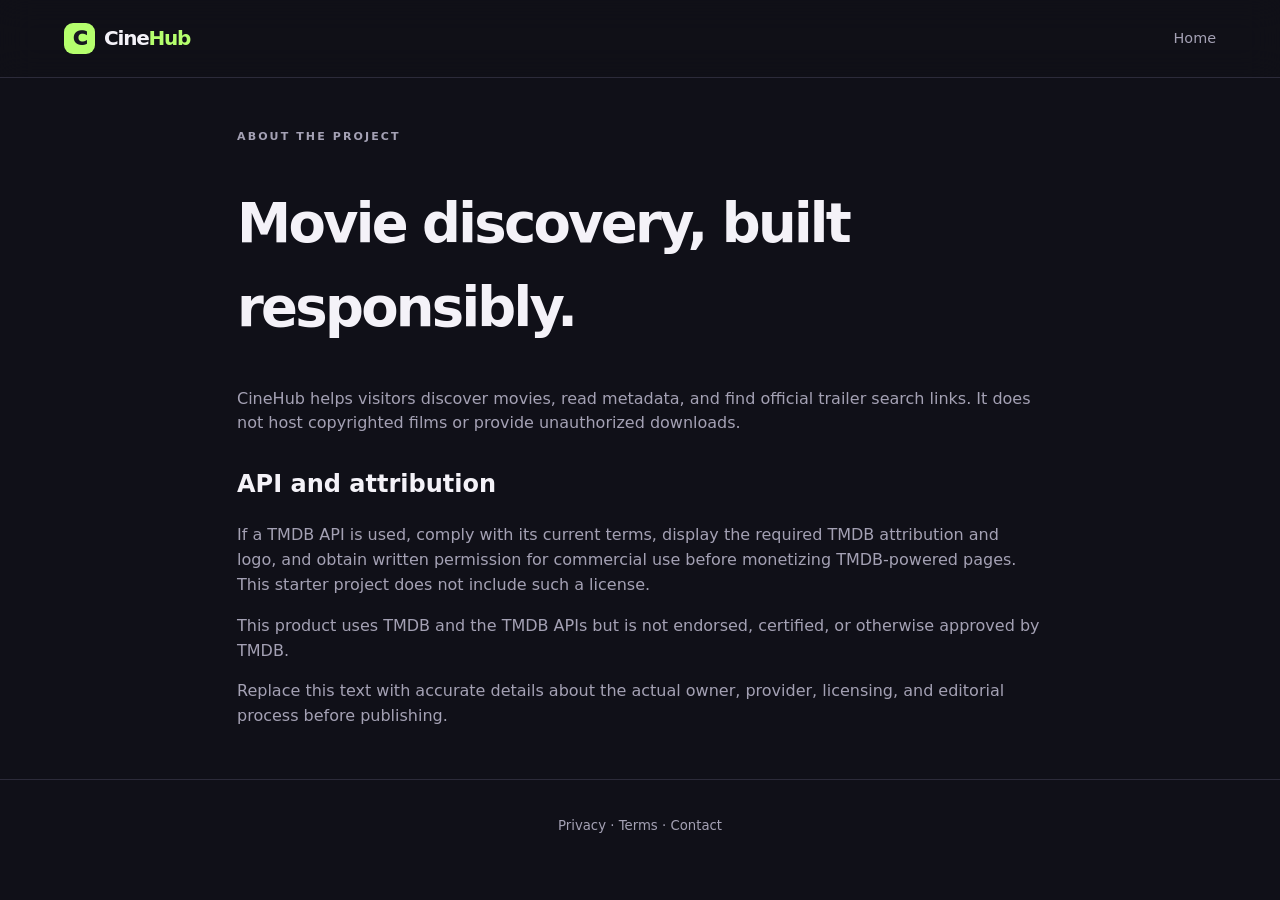
<file: about.html>
<!doctype html><html lang="en"><head><meta charset="utf-8"><meta name="viewport" content="width=device-width,initial-scale=1"><title>About CineHub</title><link rel="stylesheet" href="styles.css"></head><body><header class="site-header"><a class="brand" href="./"><span class="brand-mark">C</span>Cine<span>Hub</span></a><nav><a href="./">Home</a></nav></header><main class="page-content"><p class="eyebrow">ABOUT THE PROJECT</p><h1>Movie discovery, built responsibly.</h1><p>CineHub helps visitors discover movies, read metadata, and find official trailer search links. It does not host copyrighted films or provide unauthorized downloads.</p><h2>API and attribution</h2><p>If a TMDB API is used, comply with its current terms, display the required TMDB attribution and logo, and obtain written permission for commercial use before monetizing TMDB-powered pages. This starter project does not include such a license.</p><p>This product uses TMDB and the TMDB APIs but is not endorsed, certified, or otherwise approved by TMDB.</p><p>Replace this text with accurate details about the actual owner, provider, licensing, and editorial process before publishing.</p></main><footer class="site-footer"><a href="privacy.html">Privacy</a> · <a href="terms.html">Terms</a> · <a href="contact.html">Contact</a></footer></body></html>
</file>
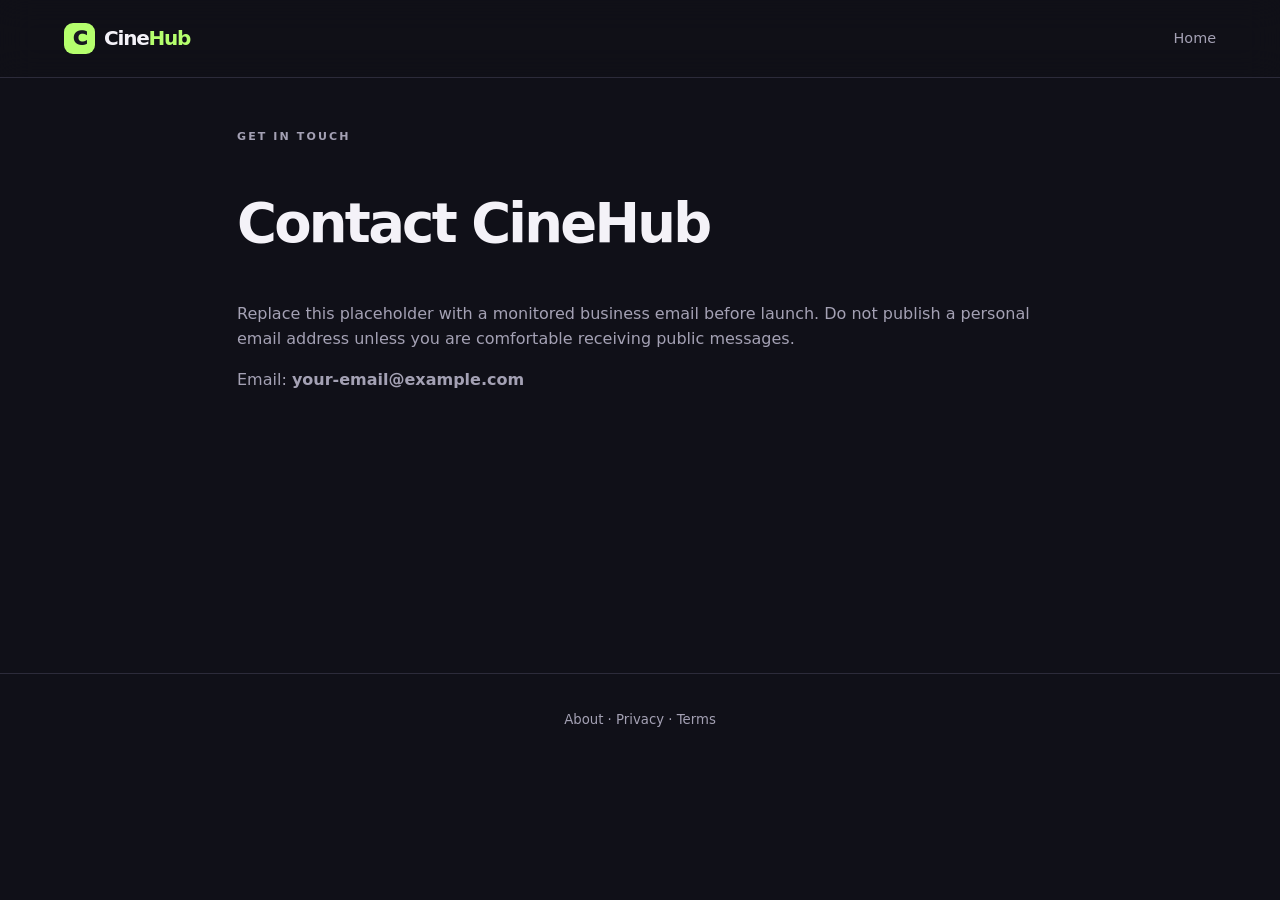
<file: contact.html>
<!doctype html><html lang="en"><head><meta charset="utf-8"><meta name="viewport" content="width=device-width,initial-scale=1"><title>Contact — CineHub</title><link rel="stylesheet" href="styles.css"></head><body><header class="site-header"><a class="brand" href="./"><span class="brand-mark">C</span>Cine<span>Hub</span></a><nav><a href="./">Home</a></nav></header><main class="page-content"><p class="eyebrow">GET IN TOUCH</p><h1>Contact CineHub</h1><p>Replace this placeholder with a monitored business email before launch. Do not publish a personal email address unless you are comfortable receiving public messages.</p><p>Email: <strong>your-email@example.com</strong></p></main><footer class="site-footer"><a href="about.html">About</a> · <a href="privacy.html">Privacy</a> · <a href="terms.html">Terms</a></footer></body></html>
</file>
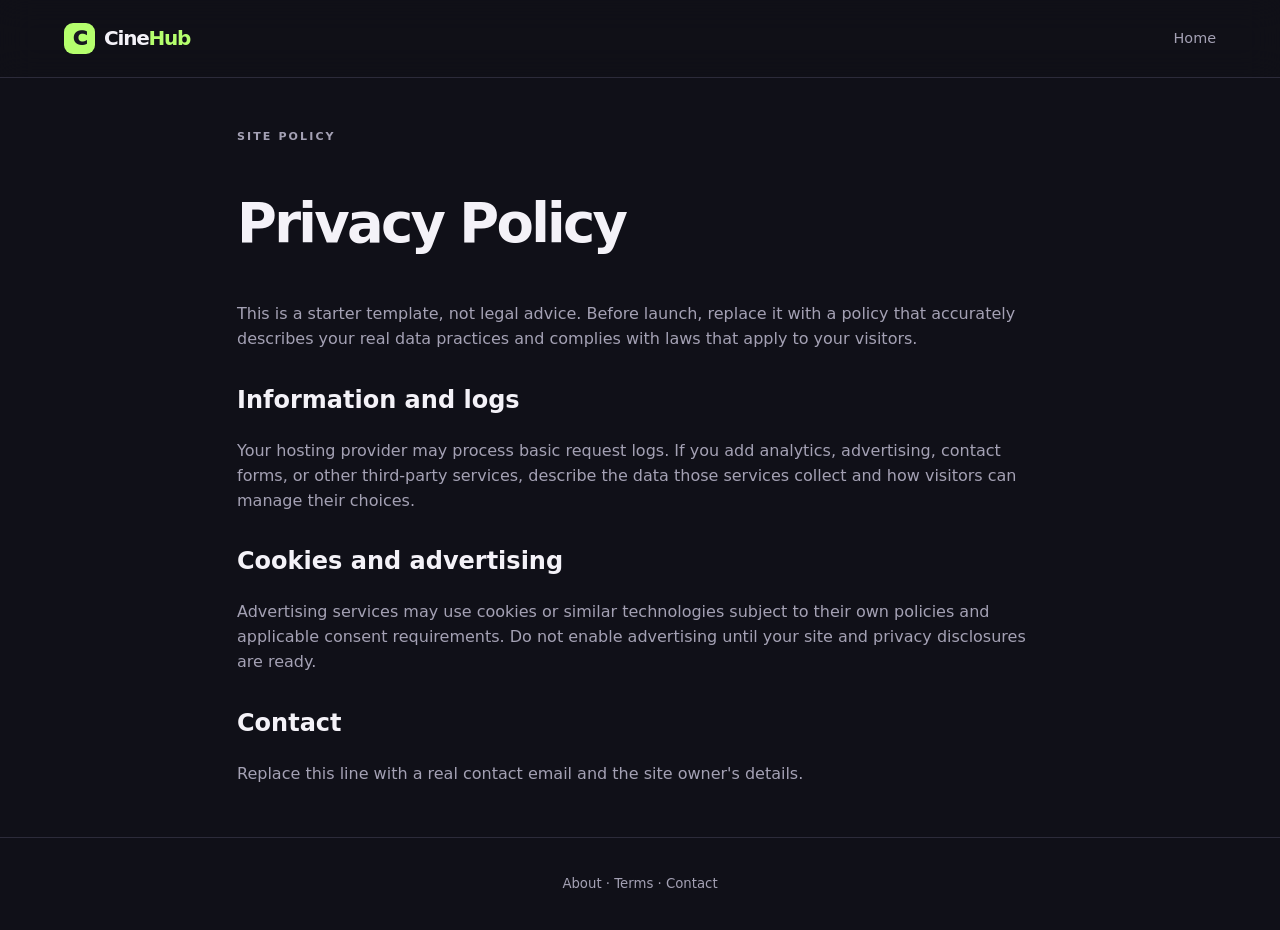
<file: privacy.html>
<!doctype html><html lang="en"><head><meta charset="utf-8"><meta name="viewport" content="width=device-width,initial-scale=1"><title>Privacy Policy — CineHub</title><link rel="stylesheet" href="styles.css"></head><body><header class="site-header"><a class="brand" href="./"><span class="brand-mark">C</span>Cine<span>Hub</span></a><nav><a href="./">Home</a></nav></header><main class="page-content"><p class="eyebrow">SITE POLICY</p><h1>Privacy Policy</h1><p>This is a starter template, not legal advice. Before launch, replace it with a policy that accurately describes your real data practices and complies with laws that apply to your visitors.</p><h2>Information and logs</h2><p>Your hosting provider may process basic request logs. If you add analytics, advertising, contact forms, or other third-party services, describe the data those services collect and how visitors can manage their choices.</p><h2>Cookies and advertising</h2><p>Advertising services may use cookies or similar technologies subject to their own policies and applicable consent requirements. Do not enable advertising until your site and privacy disclosures are ready.</p><h2>Contact</h2><p>Replace this line with a real contact email and the site owner's details.</p></main><footer class="site-footer"><a href="about.html">About</a> · <a href="terms.html">Terms</a> · <a href="contact.html">Contact</a></footer></body></html>
</file>
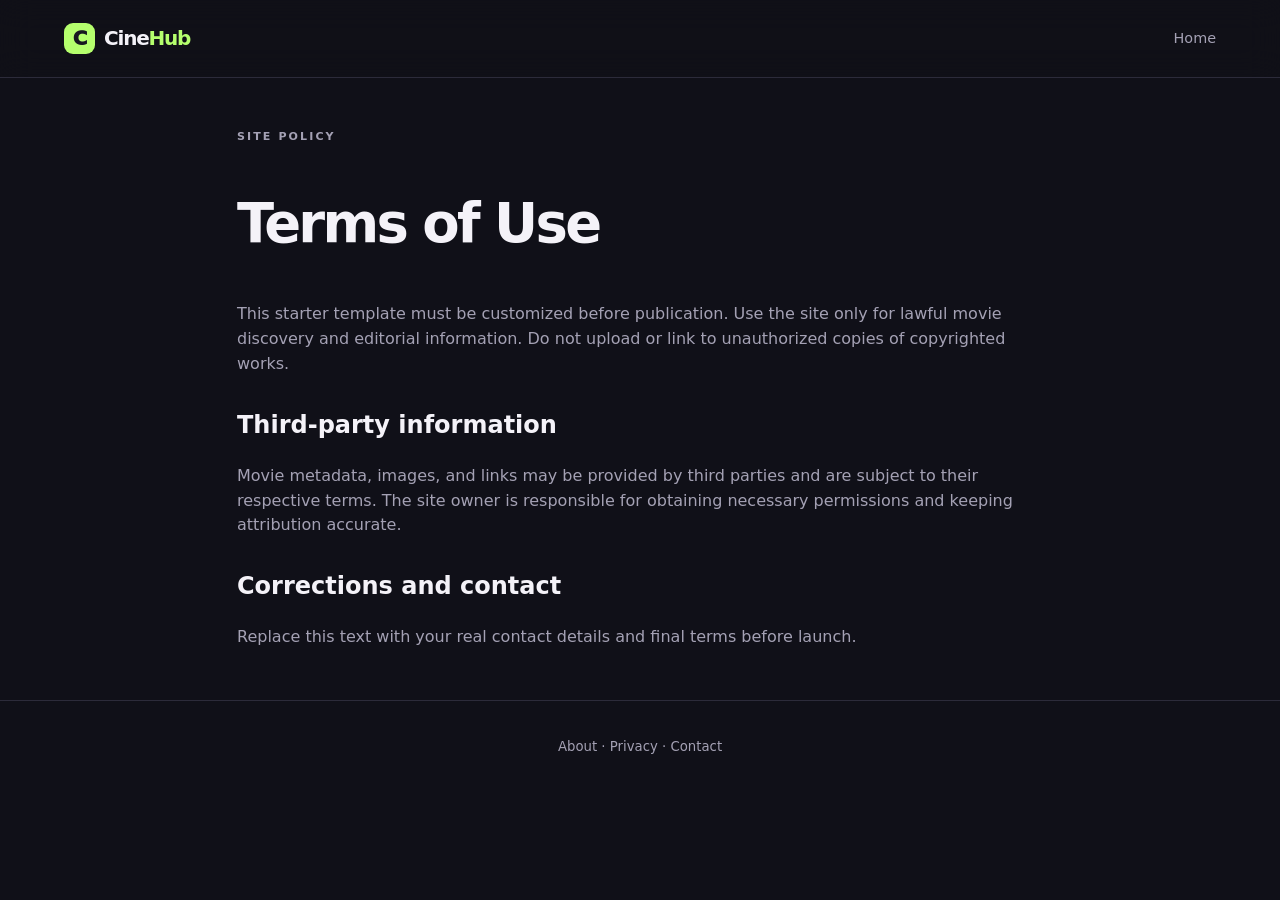
<file: terms.html>
<!doctype html><html lang="en"><head><meta charset="utf-8"><meta name="viewport" content="width=device-width,initial-scale=1"><title>Terms of Use — CineHub</title><link rel="stylesheet" href="styles.css"></head><body><header class="site-header"><a class="brand" href="./"><span class="brand-mark">C</span>Cine<span>Hub</span></a><nav><a href="./">Home</a></nav></header><main class="page-content"><p class="eyebrow">SITE POLICY</p><h1>Terms of Use</h1><p>This starter template must be customized before publication. Use the site only for lawful movie discovery and editorial information. Do not upload or link to unauthorized copies of copyrighted works.</p><h2>Third-party information</h2><p>Movie metadata, images, and links may be provided by third parties and are subject to their respective terms. The site owner is responsible for obtaining necessary permissions and keeping attribution accurate.</p><h2>Corrections and contact</h2><p>Replace this text with your real contact details and final terms before launch.</p></main><footer class="site-footer"><a href="about.html">About</a> · <a href="privacy.html">Privacy</a> · <a href="contact.html">Contact</a></footer></body></html>
</file>
<file: styles.css>
:root{color-scheme:dark;--bg:#101018;--panel:#181822;--panel2:#20202d;--text:#f4f2f8;--muted:#a4a1b4;--accent:#b5ff6d;--line:#2c2b3a;--pink:#ff7ca8;--shadow:0 18px 60px #0005}*{box-sizing:border-box}html{scroll-behavior:smooth}body{margin:0;background:var(--bg);color:var(--text);font-family:Inter,ui-sans-serif,system-ui,-apple-system,BlinkMacSystemFont,"Segoe UI",sans-serif;line-height:1.55}a{color:inherit;text-decoration:none}button,input{font:inherit}.site-header{height:78px;display:flex;align-items:center;justify-content:space-between;padding:0 clamp(18px,5vw,76px);border-bottom:1px solid var(--line);position:sticky;top:0;background:#101018eF;backdrop-filter:blur(16px);z-index:10}.brand{display:inline-flex;align-items:center;gap:9px;font-size:1.25rem;font-weight:850;letter-spacing:-.06em}.brand>span:last-child{color:var(--accent);margin-left:-9px}.brand-mark{display:grid;place-items:center;width:31px;height:31px;background:var(--accent);color:#171720;border-radius:9px;font-weight:950}.site-header nav{display:flex;gap:30px;color:var(--muted);font-size:.9rem}.site-header nav a:hover,.footer-links a:hover{color:var(--accent)}.icon-button{background:var(--panel);border:1px solid var(--line);color:var(--text);width:38px;height:38px;border-radius:50%;cursor:pointer}.hero{min-height:510px;padding:70px clamp(20px,8vw,125px);display:grid;grid-template-columns:1.15fr .85fr;align-items:center;overflow:hidden;position:relative;background:radial-gradient(ellipse at 80% 40%,#49305c55,transparent 45%),linear-gradient(125deg,#12121c,#171422)}.hero:after{content:"";position:absolute;inset:auto 0 0;height:1px;background:linear-gradient(90deg,transparent,var(--accent),transparent);opacity:.5}.eyebrow{font-size:.69rem;letter-spacing:.19em;font-weight:800;color:var(--accent);margin:0 0 14px}.hero h1{font-size:clamp(2.7rem,6vw,5.4rem);line-height:.98;letter-spacing:-.07em;margin:0 0 22px}.hero h1 span,.about-panel h2 span{color:var(--accent)}.hero-description{max-width:490px;color:var(--muted);font-size:1.02rem}.search-form{display:flex;max-width:510px;background:#22212f;border:1px solid #39374a;border-radius:13px;padding:6px;margin-top:26px}.search-form input{min-width:0;flex:1;background:transparent;border:0;outline:0;color:var(--text);padding:11px 13px}.search-form button,.primary-button{border:0;background:var(--accent);color:#171720;font-weight:850;border-radius:9px;padding:11px 17px;cursor:pointer}.small-note{font-size:.76rem;color:#777487}.hero-art{height:330px;display:grid;place-items:center;position:relative}.poster-stack{height:250px;width:190px;transform:rotate(7deg);background:linear-gradient(155deg,#f8a5b7,#6c3e85 48%,#191a2c);border:1px solid #ffffff55;border-radius:15px;box-shadow:var(--shadow);display:flex;flex-direction:column;align-items:center;justify-content:center;text-align:center;gap:16px;color:white;position:relative}.poster-stack:before{content:"";position:absolute;inset:12px;border:1px solid #ffffff55;border-radius:9px}.poster-stack span{font-size:2.6rem}.poster-stack b{font-size:1.6rem;line-height:1.05;letter-spacing:.06em}.poster-stack small{font-size:.5rem;letter-spacing:.2em}.orbit{position:absolute;border:1px solid #a78cc955;border-radius:50%;width:340px;height:340px;transform:rotate(-24deg)}.orbit-two{width:280px;height:390px;transform:rotate(40deg);border-color:#b5ff6d33}.section{padding:56px clamp(18px,5vw,76px)}.section-heading{display:flex;justify-content:space-between;align-items:end;margin-bottom:25px}.section-heading h2,.about-panel h2{font-size:clamp(1.8rem,4vw,2.8rem);line-height:1.05;letter-spacing:-.05em;margin:0}.section-tag{border:1px solid var(--line);color:var(--muted);font-size:.65rem;letter-spacing:.14em;border-radius:30px;padding:7px 12px}.movie-grid{display:grid;grid-template-columns:repeat(5,minmax(0,1fr));gap:22px 16px}.movie-card{min-width:0;cursor:pointer;transition:transform .2s}.movie-card:hover{transform:translateY(-5px)}.poster-wrap{aspect-ratio:2/3;position:relative;overflow:hidden;border-radius:12px;background:linear-gradient(145deg,#252437,#3b2e4c);box-shadow:0 8px 22px #0002}.poster-wrap img{width:100%;height:100%;object-fit:cover;display:block;transition:transform .3s}.movie-card:hover img{transform:scale(1.04)}.rating{position:absolute;top:9px;left:9px;background:#111d;color:var(--accent);border:1px solid #ffffff2a;border-radius:6px;padding:4px 7px;font-size:.72rem;font-weight:800;backdrop-filter:blur(8px)}.poster-fallback{height:100%;display:grid;place-items:center;padding:15px;text-align:center;color:#d5cbe5;font-weight:800;font-size:1.1rem}.movie-title{font-size:.94rem;line-height:1.3;margin:11px 0 4px;white-space:nowrap;overflow:hidden;text-overflow:ellipsis}.movie-meta{color:var(--muted);font-size:.78rem;display:flex;justify-content:space-between;gap:6px}.genre-pill{display:inline-block;color:var(--muted);font-size:.7rem;border:1px solid var(--line);border-radius:30px;padding:3px 7px;margin-top:8px}.ad-slot{margin:0 clamp(18px,5vw,76px);min-height:86px;border:1px dashed #454154;border-radius:12px;background:#15151e;display:flex;flex-direction:column;align-items:center;justify-content:center;gap:4px;color:#7c788e;text-align:center}.ad-slot>span{font-size:.62rem;letter-spacing:.16em;text-transform:uppercase}.ad-slot small{font-size:.72rem}.ad-mid{margin-top:10px;margin-bottom:5px}.secondary-button{display:block;margin:34px auto 0;padding:12px 18px;border-radius:9px;border:1px solid var(--line);background:var(--panel);color:var(--text);cursor:pointer}.secondary-button:hover{border-color:var(--accent)}.about-panel{margin:30px clamp(18px,5vw,76px);padding:clamp(25px,5vw,55px);border:1px solid var(--line);border-radius:20px;background:linear-gradient(120deg,#1c1b29,#1c1b25);display:grid;grid-template-columns:1fr 1fr;gap:50px;align-items:center}.about-panel p{color:var(--muted);margin-top:0}.text-link{color:var(--accent);font-weight:750}.editorial-grid{display:grid;grid-template-columns:repeat(3,1fr);gap:16px}.editorial-grid article{background:var(--panel);border:1px solid var(--line);padding:24px;border-radius:13px}.editorial-icon{font-size:1.6rem;color:var(--accent)}.editorial-grid h3{margin:14px 0 6px;font-size:1.02rem}.editorial-grid p{color:var(--muted);font-size:.88rem;margin-bottom:0}.site-footer{padding:36px clamp(18px,5vw,76px);border-top:1px solid var(--line);text-align:center;color:var(--muted);font-size:.83rem}.site-footer .brand{color:var(--text)}.footer-links{display:flex;justify-content:center;flex-wrap:wrap;gap:20px;margin:18px 0}.copyright,.attribution{font-size:.73rem;color:#777487}.toast{position:fixed;bottom:20px;left:50%;transform:translate(-50%,20px);opacity:0;pointer-events:none;background:var(--accent);color:#14141b;padding:11px 16px;border-radius:9px;font-weight:750;z-index:30;transition:.2s}.toast.show{opacity:1;transform:translate(-50%,0)}.movie-dialog{background:var(--panel);color:var(--text);border:1px solid var(--line);border-radius:18px;width:min(760px,calc(100% - 28px));padding:0;box-shadow:var(--shadow)}.movie-dialog::backdrop{background:#05050bd9;backdrop-filter:blur(6px)}.dialog-close{position:absolute;right:12px;top:10px;border:0;background:#111c;color:white;font-size:1.8rem;border-radius:50%;width:38px;height:38px;cursor:pointer;z-index:2}.dialog-layout{display:grid;grid-template-columns:220px 1fr;gap:24px;padding:28px}.dialog-poster{width:100%;border-radius:10px}.dialog-copy h2{font-size:1.8rem;line-height:1.1;margin:4px 0 10px}.dialog-copy p{color:var(--muted)}.dialog-actions{display:flex;flex-wrap:wrap;gap:10px}.dialog-actions a{border:1px solid var(--line);border-radius:8px;padding:9px 12px;font-size:.85rem}.dialog-actions a:first-child{background:var(--accent);color:#171720;border-color:var(--accent);font-weight:800}.page-content{max-width:850px;margin:50px auto;padding:0 22px;min-height:55vh}.page-content h1{font-size:clamp(2rem,5vw,3.4rem);letter-spacing:-.05em}.page-content h2{margin-top:30px}.page-content p,.page-content li{color:var(--muted)}.page-content a{color:var(--accent)}.sr-only{position:absolute;width:1px;height:1px;padding:0;margin:-1px;overflow:hidden;clip:rect(0,0,0,0);white-space:nowrap;border:0}[hidden]{display:none!important}body.light{--bg:#f4f2f8;--panel:#fff;--panel2:#eeecf4;--text:#201e2c;--muted:#686579;--line:#dedbe8;--shadow:0 18px 60px #26203a18}body.light .site-header{background:#f4f2f8ed}body.light .hero{background:radial-gradient(ellipse at 80% 40%,#d8c5ed,transparent 45%),linear-gradient(125deg,#f5f2fa,#ebe5f4)}body.light .search-form{background:#fff;border-color:var(--line)}body.light .ad-slot{background:#f8f7fb}@media(max-width:950px){.movie-grid{grid-template-columns:repeat(4,minmax(0,1fr))}.hero{padding-top:55px;padding-bottom:55px}.hero-art{transform:scale(.85)}}@media(max-width:680px){.site-header{height:65px}.site-header nav{gap:13px;font-size:.78rem}.site-header nav a:nth-child(3){display:none}.brand{font-size:1.1rem}.hero{grid-template-columns:1fr;padding:50px 22px 35px}.hero h1{font-size:3.5rem}.hero-art{height:220px;transform:scale(.72);margin-top:0}.hero-description{font-size:.93rem}.section{padding:40px 16px}.movie-grid{grid-template-columns:repeat(2,minmax(0,1fr));gap:19px 12px}.movie-title{font-size:.9rem}.about-panel{grid-template-columns:1fr;gap:16px;margin:15px 16px;padding:25px}.editorial-grid{grid-template-columns:1fr}.ad-slot{margin-left:16px;margin-right:16px;min-height:78px}.section-heading h2{font-size:1.9rem}.dialog-layout{grid-template-columns:100px 1fr;gap:14px;padding:18px}.dialog-copy h2{font-size:1.25rem}.dialog-copy p{font-size:.86rem}.site-header nav a{white-space:nowrap}}
</file>
